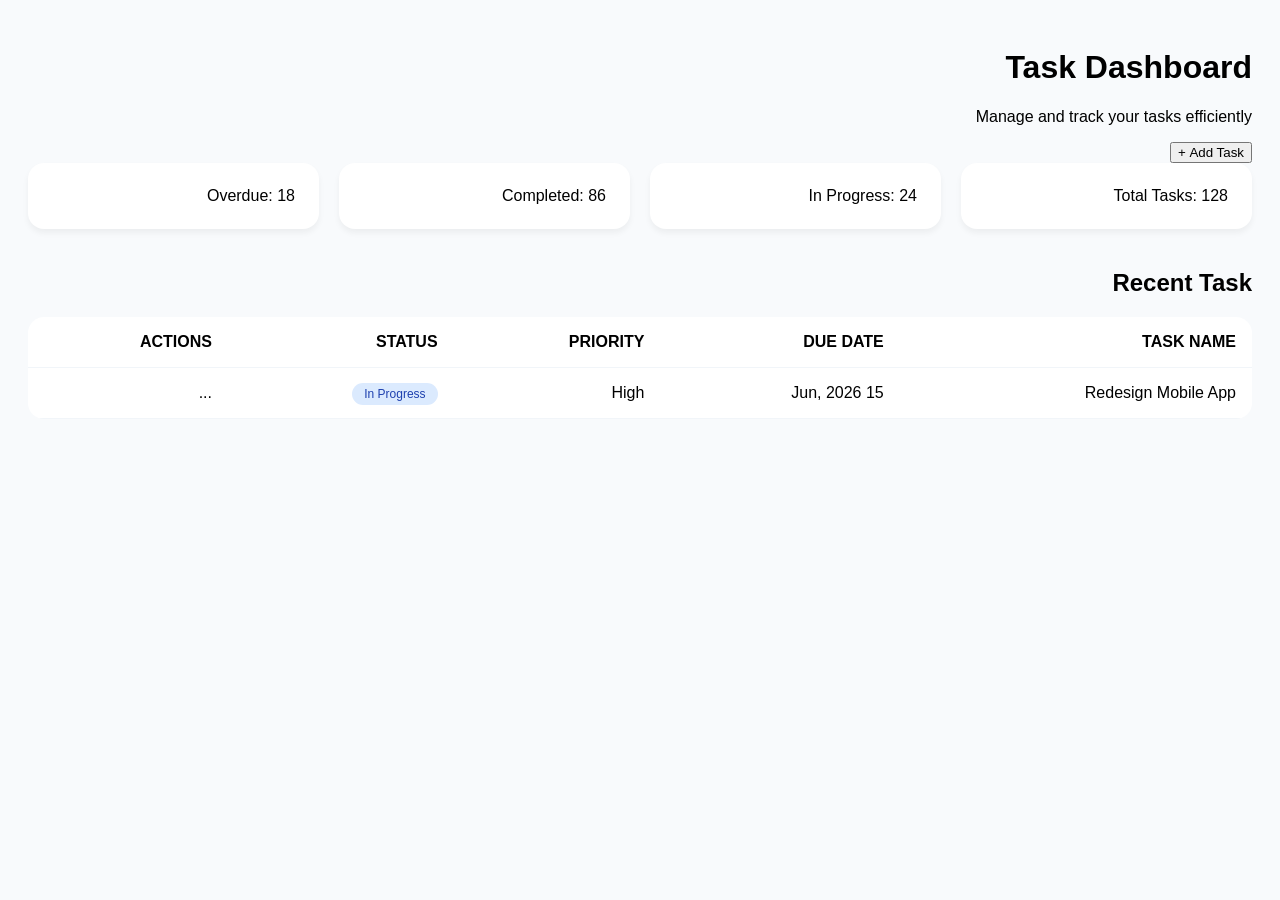
<file: Dashboard/index.html>
<!DOCTYPE html>
<html lang="fa" dir="rtl">
<head>
    <link rel="stylesheet" href="style.css">
</head>
<body>

    <header class="dashboard-header">
        <h1>Task Dashboard</h1>
        <p>Manage and track your tasks efficiently</p>
        <button class="add-btn">Add Task +</button>
    </header>

    <section class="summary-container">
        <div class="card">Total Tasks: 128</div>
        <div class="card">In Progress: 24</div>
        <div class="card">Completed: 86</div>
        <div class="card">Overdue: 18</div>
    </section>

    <section class="task-list">
        <h2>Recent Task</h2>
        <table>
            <thead>
                <tr>
                    <th>TASK NAME</th>
                    <th>DUE DATE</th>
                    <th>PRIORITY</th>
                    <th>STATUS</th>
                    <th>ACTIONS</th>
                </tr>
            </thead>
            <tbody>
                <tr>
                    <td>Redesign Mobile App</td>
                    <td>15 Jun, 2026</td>
                    <td><span class="badge-priority">High</span></td>
                    <td><span class="badge-status">In Progress</span></td>
                    <td>...</td>
                </tr>
            </tbody>
        </table>
    </section>

</body>
</html>
</file>
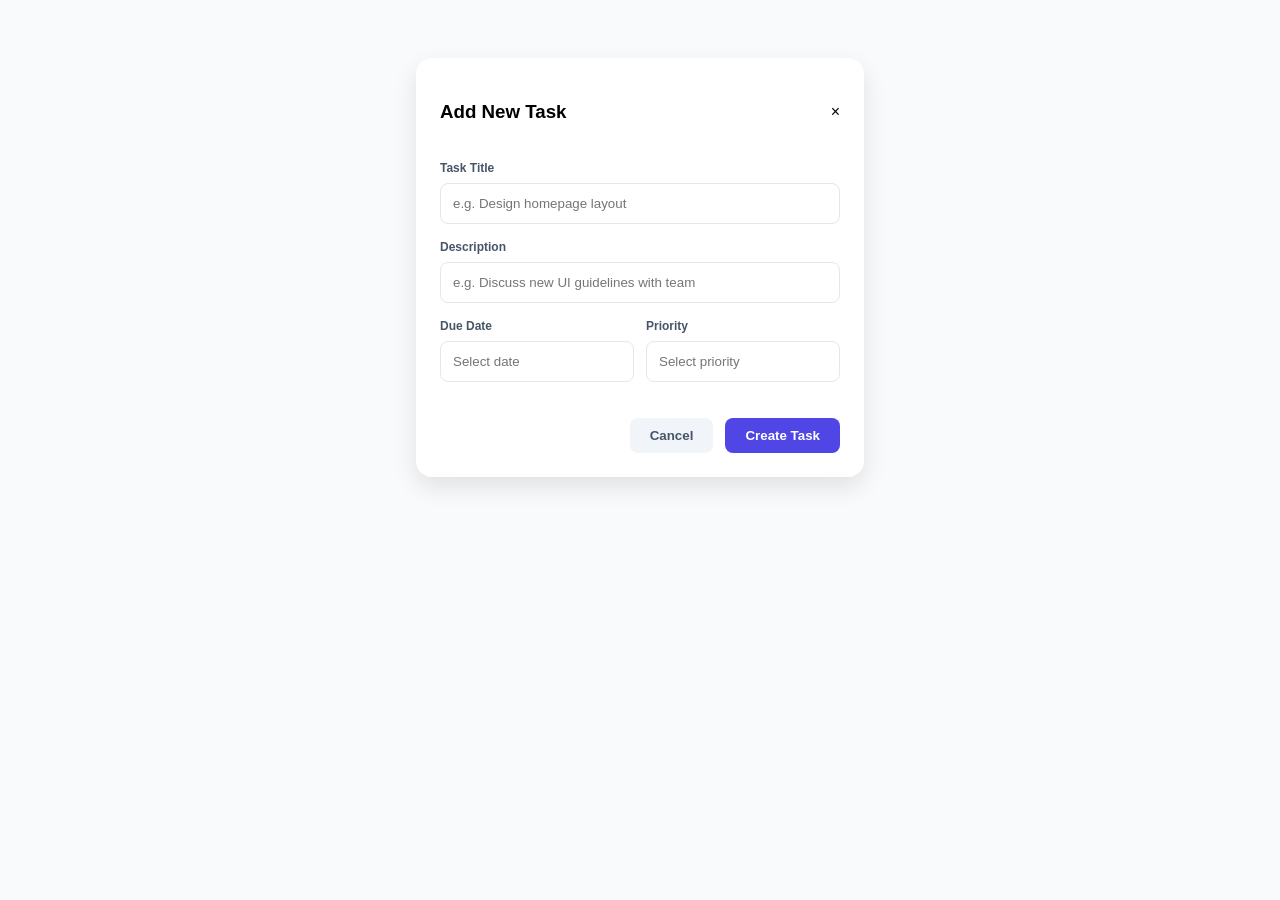
<file: Modal/index.html>
<!DOCTYPE html>
<html lang="en">
<head>
    <meta charset="UTF-8">
    <link rel="stylesheet" href="style.css">
    <title>Add Task Modal</title>
</head>
<body>

    <div class="modal">
        <div class="modal-header">
            <h3>Add New Task</h3>
            <span class="close-icon">&times;</span>
        </div>
        
        <div class="modal-body">
            <label>Task Title</label>
            <input type="text" placeholder="e.g. Design homepage layout">
            
            <label>Description</label>
            <input type="text" placeholder="e.g. Discuss new UI guidelines with team">
            
            <div class="row">
                <div>
                    <label>Due Date</label>
                    <input type="text" placeholder="Select date">
                </div>
                <div>
                    <label>Priority</label>
                    <input type="text" placeholder="Select priority">
                </div>
            </div>
        </div>

        <div class="modal-footer">
            <button class="btn-cancel">Cancel</button>
            <button class="btn-create">Create Task</button>
        </div>
    </div>

</body>
</html>
</file>
<file: Dashboard/style.css>
body {
    background-color: #F8FAFC;
    font-family: 'Vazirmatn', sans-serif;
    padding: 20px;
}

/* استایلِ کارت‌های آماری */
.summary-container {
    display: flex;
    gap: 20px;
    margin-bottom: 40px;
}

.card {
    background: white;
    padding: 24px;
    border-radius: 16px;
    box-shadow: 0 4px 6px rgba(0,0,0,0.05);
    flex: 1;
}

/* استایلِ Badgeهای وضعیت */
.badge-status {
    background-color: #DBEAFE;
    color: #1E40AF;
    padding: 4px 12px;
    border-radius: 20px;
    font-size: 12px;
}

/* تنظیماتِ جدول */
table {
    width: 100%;
    background: white;
    border-collapse: collapse;
    border-radius: 16px;
    overflow: hidden;
}

th, td {
    padding: 16px;
    text-align: right;
    border-bottom: 1px solid #F1F5F9;
}
</file>
<file: Modal/style.css>
body { background: #F8FAFC; font-family: sans-serif; display: flex; justify-content: center; padding-top: 50px; }

.modal { background: white; width: 400px; padding: 24px; border-radius: 16px; box-shadow: 0 10px 25px rgba(0,0,0,0.1); }

.modal-header { display: flex; justify-content: space-between; align-items: center; margin-bottom: 20px; }

label { display: block; font-size: 12px; font-weight: 600; color: #475569; margin-bottom: 8px; }

input { width: 100%; padding: 12px; margin-bottom: 16px; border: 1px solid #E2E8F0; border-radius: 8px; box-sizing: border-box; color: #94A3B8; }

.row { display: flex; gap: 12px; }

.modal-footer { display: flex; justify-content: flex-end; gap: 12px; margin-top: 20px; }

button { padding: 10px 20px; border-radius: 8px; border: none; cursor: pointer; font-weight: 600; }

.btn-cancel { background: #F1F5F9; color: #475569; }
.btn-create { background: #4F46E5; color: white; }
</file>
